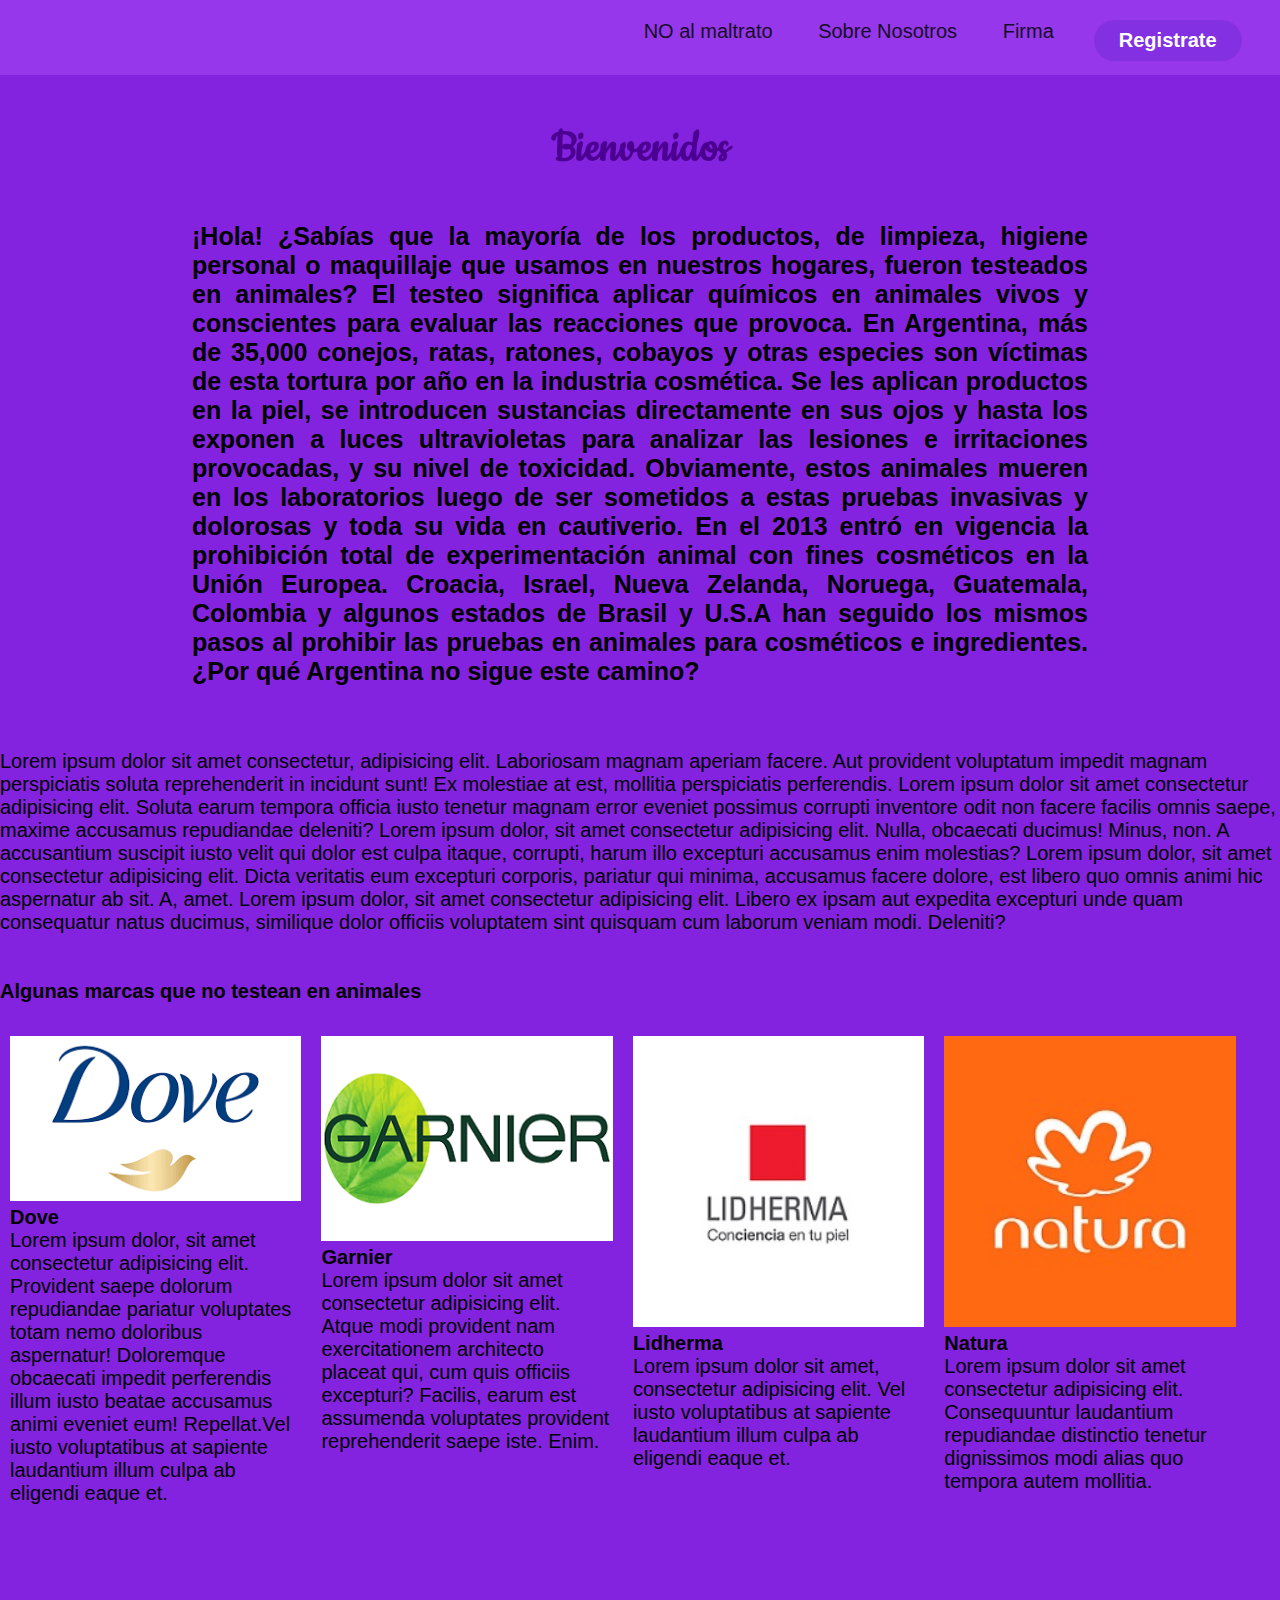
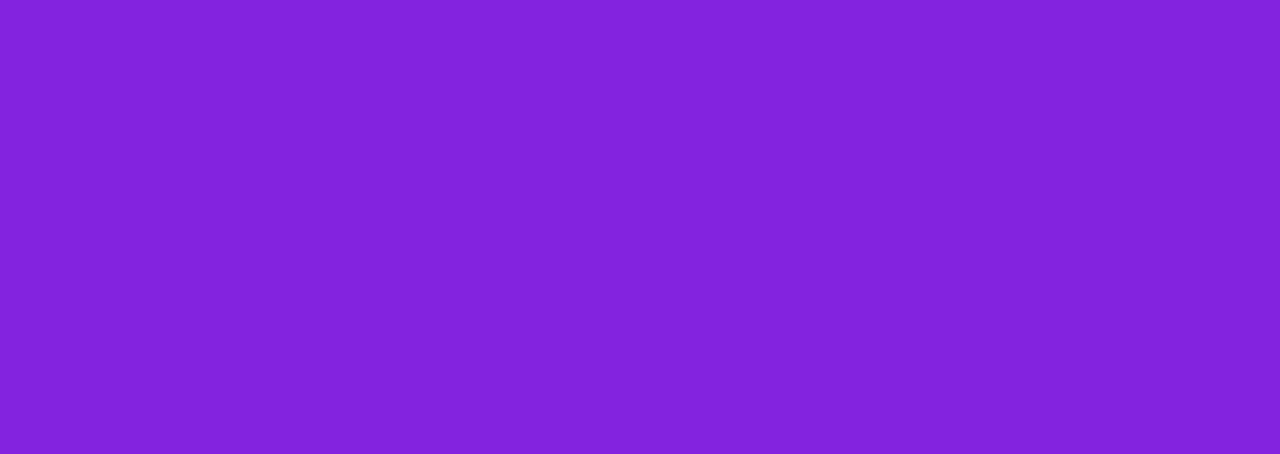
<file: index.html>
<!DOCTYPE html>
<html lang="en">
<head>
    <link rel="icon" href="./imagenes/_1_no_al_maltrato_animal_by_tiziii_d6vcvkf-fullview.png" />
    <meta charset="UTF-8">
    <meta http-equiv="X-UA-Compatible" content="IE=edge">
    <meta name="viewport" content="width=device-width, initial-scale=1.0">
    <link rel="preconnect" href="https://fonts.googleapis.com">
<link rel="preconnect" href="https://fonts.gstatic.com" crossorigin>
<link href="https://fonts.googleapis.com/css2?family=Cookie&display=swap" rel="stylesheet">
<link rel="StyleSheet" href="style.css" type="text/css" media="screen" />
    <title>Mi Primera Pagina</title>
    <style>
        body{
               background-image: url('https://st.depositphotos.com/64905624/60868/i/450/depositphotos_608683068-stock-photo-seamless-80s-holographic-pink-blue.jpg');
               background-repeat: no-repeat;
               background-attachment: fixed;
               background-size: cover;

               }
    </style>
</head>
<body>
    <header class="header">
    </div>
    <nav>
        <ul class="nav-links">
            <li><a href="https://www.animanaturalis.org/p/1332/maltrato-animal-antesala-de-la-violencia-social" target="_blank">NO al maltrato</a></li> 
            <li><a href="http://somosrescateanimal.org/" target="_blank">Sobre Nosotros</a></li>
            <li><a href="https://www.change.org/p/stop-testeo-argentina-aprueben-una-ley-para-prohibir-el-testeo-en-animales-sergiomassa-maxiferraro-leonardo-grosso-cristianritondo-schiavonih-luisnaidenoff" target="_blank">Firma</a></li>
        </ul>
    </nav>
    <a href="/pages/registrate.html" target="_blank" class="boton"><button>Registrate</button></a>


</header>
<br>
<br>
    <h1 class="titulo"> Bienvenidos </h1>
<br>
<br>
    <h2 class="info">¡Hola! ¿Sabías que la mayoría de los productos, de limpieza, higiene personal o maquillaje que usamos en nuestros hogares, fueron testeados en animales?

        El testeo significa aplicar químicos en animales vivos y conscientes para evaluar las reacciones que provoca. En Argentina, más de 35,000 conejos, ratas, ratones, cobayos y otras especies son víctimas de esta tortura por año en la industria cosmética. Se les aplican productos en la piel, se introducen sustancias directamente en sus ojos y hasta los exponen a luces ultravioletas para analizar las lesiones e irritaciones provocadas, y su nivel de toxicidad. 
        
        Obviamente, estos animales mueren en los laboratorios luego de ser sometidos a estas pruebas invasivas y dolorosas y toda su vida en cautiverio. En el 2013 entró en vigencia la prohibición total de experimentación animal con fines cosméticos en la Unión Europea. Croacia, Israel, Nueva Zelanda, Noruega, Guatemala, Colombia y algunos estados de Brasil y U.S.A han seguido los mismos pasos al prohibir las pruebas en animales para cosméticos e ingredientes. ¿Por qué Argentina no sigue este camino?</h2>

    </body>
</header>
<main>
    <section class="presentacion">
        <div class="sobre-mi">
            <p>Lorem ipsum dolor sit amet consectetur, adipisicing elit. Laboriosam magnam aperiam facere.
                Aut provident voluptatum impedit magnam perspiciatis soluta reprehenderit
                in incidunt sunt! Ex molestiae at est, mollitia perspiciatis perferendis.
            Lorem ipsum dolor sit amet consectetur adipisicing elit. Soluta earum tempora officia iusto tenetur magnam error eveniet possimus corrupti inventore odit non facere facilis omnis saepe, maxime accusamus repudiandae deleniti?
        Lorem ipsum dolor, sit amet consectetur adipisicing elit. Nulla, obcaecati ducimus! Minus, non. A accusantium suscipit iusto velit qui dolor est culpa itaque, corrupti, harum illo excepturi accusamus enim molestias?
    Lorem ipsum dolor, sit amet consectetur adipisicing elit. Dicta veritatis eum excepturi corporis, pariatur qui minima, accusamus facere dolore, est libero quo omnis animi hic aspernatur ab sit. A, amet. Lorem ipsum dolor, sit amet consectetur adipisicing elit. Libero ex ipsam aut expedita excepturi unde quam consequatur natus ducimus, similique dolor officiis voluptatem sint quisquam cum laborum veniam modi. Deleniti?</p>
            </main>
<br>
<br>
<body>
    <h2>Algunas marcas que no testean en animales</h2>
<br>
<div class="container">
    <div class="columnasx4">
        <img src="imagenes/dove-logo.png" alt="Dove" />
        <h3>Dove</h3>
        <p>Lorem ipsum dolor, sit amet consectetur adipisicing elit. Provident saepe dolorum repudiandae pariatur voluptates totam nemo doloribus aspernatur! Doloremque obcaecati impedit perferendis illum iusto beatae accusamus animi eveniet eum! Repellat.Vel iusto voluptatibus at sapiente laudantium illum culpa ab eligendi eaque et. </p>
    </div>
    <div class="columnasx4">
        <img src="imagenes/Garnier-logo.png" alt="Garnier" />
        <h3>Garnier</h3>
        <p>Lorem ipsum dolor sit amet consectetur adipisicing elit. Atque modi provident nam exercitationem architecto placeat qui, cum quis officiis excepturi? Facilis, earum est assumenda voluptates provident reprehenderit saepe iste. Enim.</p>
    </div>
    <div class="columnasx4">
        <img src="imagenes/lidherma-logo.jpg" alt="Lidherma" />
        <h3>Lidherma</h3>
        <p>Lorem ipsum dolor sit amet, consectetur adipisicing elit. Vel iusto voluptatibus at sapiente laudantium illum culpa ab eligendi eaque et.</p>
    </div>
    <div class="columnasx4">
        <img src="imagenes/logo-natura.jpeg" alt="Natura" />
        <h3>Natura</h3>
        <p>Lorem ipsum dolor sit amet consectetur adipisicing elit. Consequuntur laudantium repudiandae distinctio tenetur dignissimos modi alias quo tempora autem mollitia.
        </p>
    </div>
</div>
<br>
<br>
<aside class="video">
<iframe width="900" height="500" src="https://www.youtube.com/embed/xdqB7X_ExWA" title="YouTube video player" frameborder="0" allow="accelerometer; autoplay; clipboard-write; encrypted-media; gyroscope; picture-in-picture" allowfullscreen></iframe>
</aside>
  <br> 
<br> 
      </body>
    </body>
   </html>
</file>
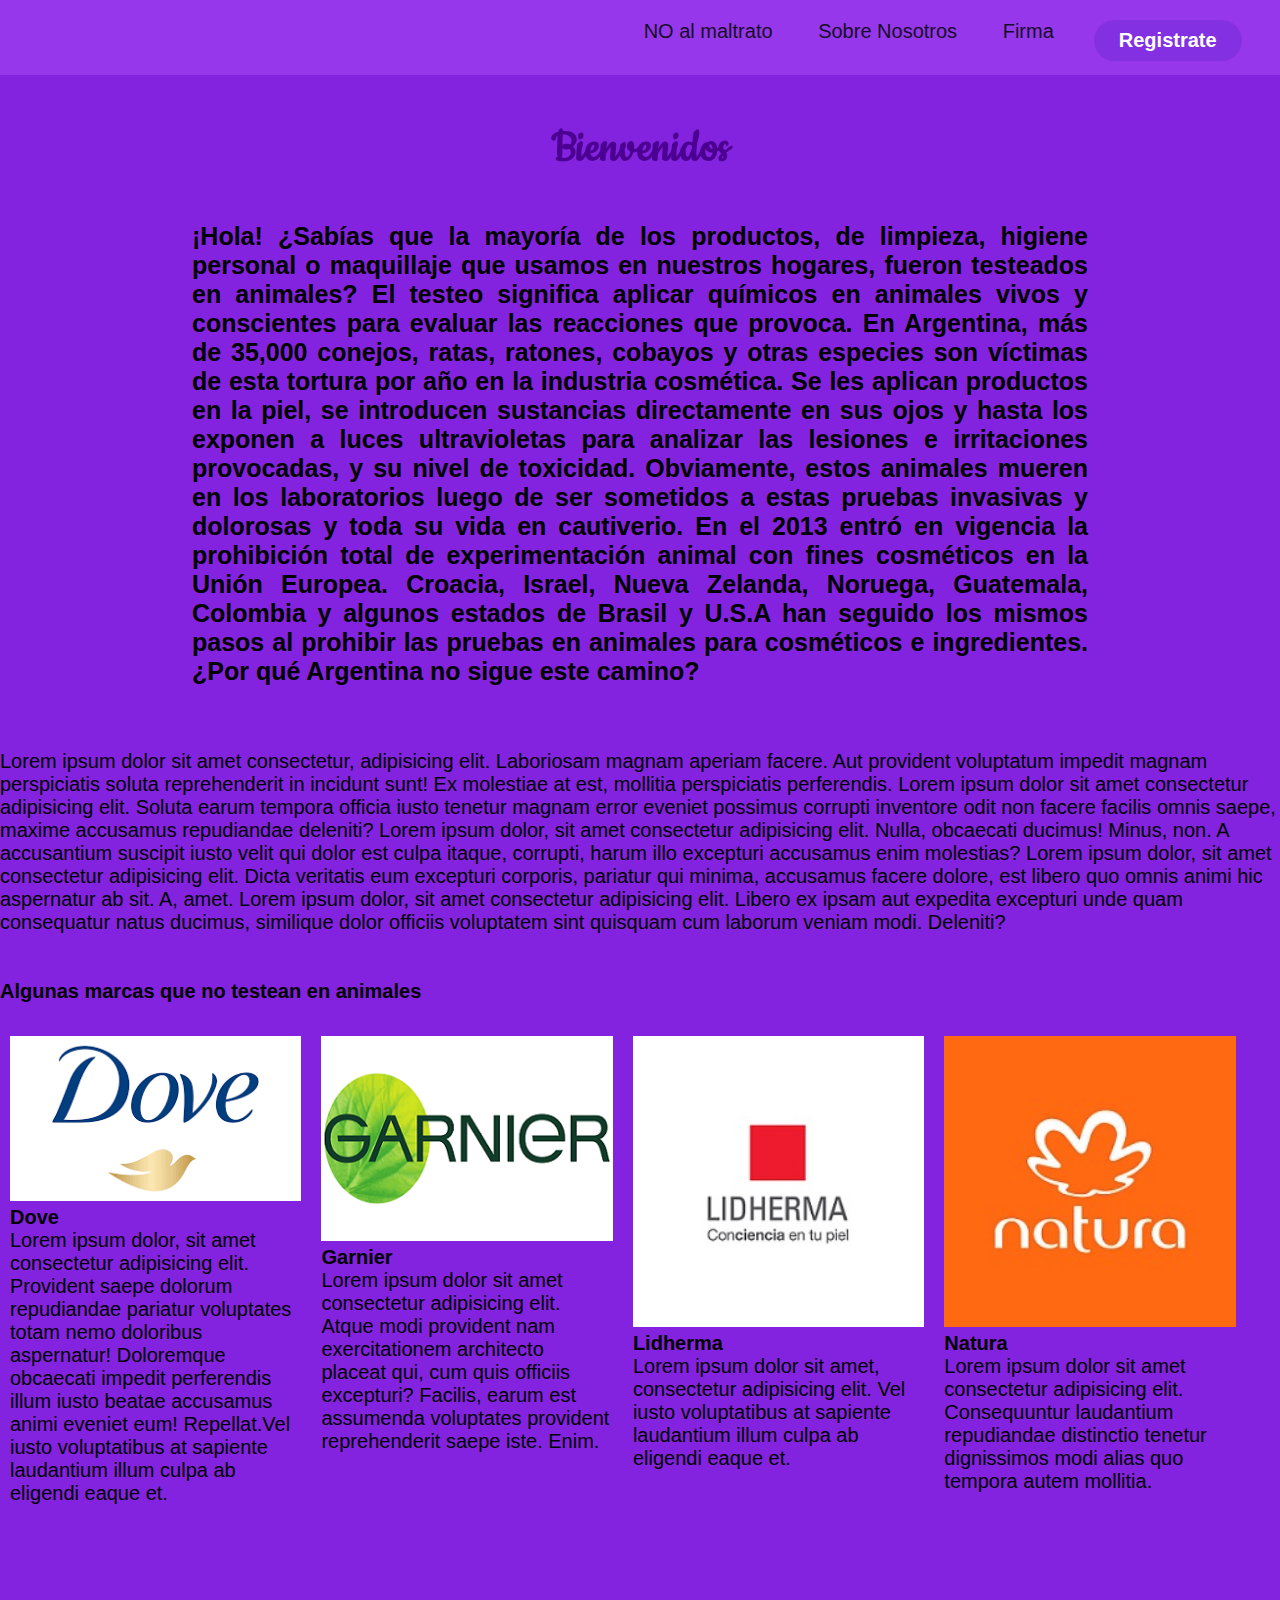
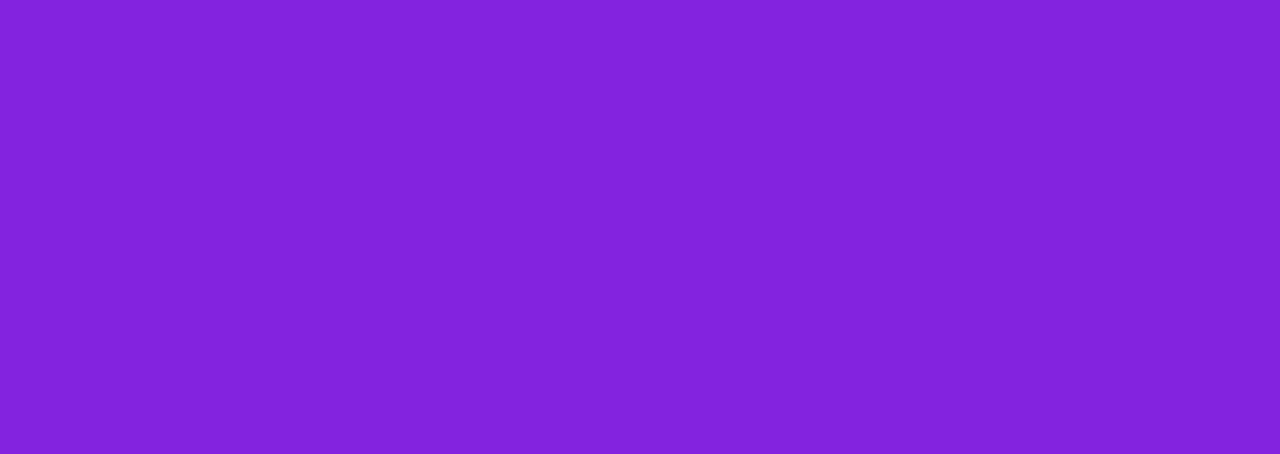
<file: Prueba.html>
<!DOCTYPE html>
<html lang="en">
<head>
    <link rel="icon" href="./imagenes/_1_no_al_maltrato_animal_by_tiziii_d6vcvkf-fullview.png" />
    <meta charset="UTF-8">
    <meta http-equiv="X-UA-Compatible" content="IE=edge">
    <meta name="viewport" content="width=device-width, initial-scale=1.0">
    <link rel="preconnect" href="https://fonts.googleapis.com">
<link rel="preconnect" href="https://fonts.gstatic.com" crossorigin>
<link href="https://fonts.googleapis.com/css2?family=Cookie&display=swap" rel="stylesheet">
<link rel="StyleSheet" href="Prueba.css" type="text/css" media="screen" />
    <title>Mi Primera Pagina</title>
    <style>
        body{
               background-image: url('https://st.depositphotos.com/64905624/60868/i/450/depositphotos_608683068-stock-photo-seamless-80s-holographic-pink-blue.jpg');
               background-repeat: no-repeat;
               background-attachment: fixed;
               background-size: cover;

               }
    </style>
</head>
<body>
    <header class="header">
    </div>
    <nav>
        <ul class="nav-links">
            <li><a href="https://www.animanaturalis.org/p/1332/maltrato-animal-antesala-de-la-violencia-social" target="_blank">NO al maltrato</a></li> 
            <li><a href="http://somosrescateanimal.org/" target="_blank">Sobre Nosotros</a></li>
            <li><a href="https://www.change.org/p/stop-testeo-argentina-aprueben-una-ley-para-prohibir-el-testeo-en-animales-sergiomassa-maxiferraro-leonardo-grosso-cristianritondo-schiavonih-luisnaidenoff" target="_blank">Firma</a></li>
        </ul>
    </nav>
    <a href="/pages/registrate.html" target="_blank" class="boton"><button>Registrate</button></a>


</header>
<br>
<br>
    <h1 class="titulo"> Bienvenidos </h1>
<br>
<br>
    <h2 class="info">¡Hola! ¿Sabías que la mayoría de los productos, de limpieza, higiene personal o maquillaje que usamos en nuestros hogares, fueron testeados en animales?

        El testeo significa aplicar químicos en animales vivos y conscientes para evaluar las reacciones que provoca. En Argentina, más de 35,000 conejos, ratas, ratones, cobayos y otras especies son víctimas de esta tortura por año en la industria cosmética. Se les aplican productos en la piel, se introducen sustancias directamente en sus ojos y hasta los exponen a luces ultravioletas para analizar las lesiones e irritaciones provocadas, y su nivel de toxicidad. 
        
        Obviamente, estos animales mueren en los laboratorios luego de ser sometidos a estas pruebas invasivas y dolorosas y toda su vida en cautiverio. En el 2013 entró en vigencia la prohibición total de experimentación animal con fines cosméticos en la Unión Europea. Croacia, Israel, Nueva Zelanda, Noruega, Guatemala, Colombia y algunos estados de Brasil y U.S.A han seguido los mismos pasos al prohibir las pruebas en animales para cosméticos e ingredientes. ¿Por qué Argentina no sigue este camino?</h2>

    </body>
</header>
<main>
    <section class="presentacion">
        <div class="sobre-mi">
            <p>Lorem ipsum dolor sit amet consectetur, adipisicing elit. Laboriosam magnam aperiam facere.
                Aut provident voluptatum impedit magnam perspiciatis soluta reprehenderit
                in incidunt sunt! Ex molestiae at est, mollitia perspiciatis perferendis.
            Lorem ipsum dolor sit amet consectetur adipisicing elit. Soluta earum tempora officia iusto tenetur magnam error eveniet possimus corrupti inventore odit non facere facilis omnis saepe, maxime accusamus repudiandae deleniti?
        Lorem ipsum dolor, sit amet consectetur adipisicing elit. Nulla, obcaecati ducimus! Minus, non. A accusantium suscipit iusto velit qui dolor est culpa itaque, corrupti, harum illo excepturi accusamus enim molestias?
    Lorem ipsum dolor, sit amet consectetur adipisicing elit. Dicta veritatis eum excepturi corporis, pariatur qui minima, accusamus facere dolore, est libero quo omnis animi hic aspernatur ab sit. A, amet. Lorem ipsum dolor, sit amet consectetur adipisicing elit. Libero ex ipsam aut expedita excepturi unde quam consequatur natus ducimus, similique dolor officiis voluptatem sint quisquam cum laborum veniam modi. Deleniti?</p>
            </main>
<br>
<br>
<body>
    <h2>Algunas marcas que no testean en animales</h2>
<br>
<div class="container">
    <div class="columnasx4">
        <img src="imagenes/dove-logo.png" alt="Dove" />
        <h3>Dove</h3>
        <p>Lorem ipsum dolor, sit amet consectetur adipisicing elit. Provident saepe dolorum repudiandae pariatur voluptates totam nemo doloribus aspernatur! Doloremque obcaecati impedit perferendis illum iusto beatae accusamus animi eveniet eum! Repellat.Vel iusto voluptatibus at sapiente laudantium illum culpa ab eligendi eaque et. </p>
    </div>
    <div class="columnasx4">
        <img src="imagenes/Garnier-logo.png" alt="Garnier" />
        <h3>Garnier</h3>
        <p>Lorem ipsum dolor sit amet consectetur adipisicing elit. Atque modi provident nam exercitationem architecto placeat qui, cum quis officiis excepturi? Facilis, earum est assumenda voluptates provident reprehenderit saepe iste. Enim.</p>
    </div>
    <div class="columnasx4">
        <img src="imagenes/lidherma-logo.jpg" alt="Lidherma" />
        <h3>Lidherma</h3>
        <p>Lorem ipsum dolor sit amet, consectetur adipisicing elit. Vel iusto voluptatibus at sapiente laudantium illum culpa ab eligendi eaque et.</p>
    </div>
    <div class="columnasx4">
        <img src="imagenes/logo-natura.jpeg" alt="Natura" />
        <h3>Natura</h3>
        <p>Lorem ipsum dolor sit amet consectetur adipisicing elit. Consequuntur laudantium repudiandae distinctio tenetur dignissimos modi alias quo tempora autem mollitia.
        </p>
    </div>
</div>
<br>
<br>
<aside class="video">
<iframe width="900" height="500" src="https://www.youtube.com/embed/xdqB7X_ExWA" title="YouTube video player" frameborder="0" allow="accelerometer; autoplay; clipboard-write; encrypted-media; gyroscope; picture-in-picture" allowfullscreen></iframe>
</aside>
  <br> 
<br> 
      </body>
    </body>
   </html>
</file>
<file: style.css>
* {
    box-sizing: border-box;
    margin: 0;
    padding: 0;
    font-family: 'Poppins', sans-serif;
    font-size: 20px;
}

body {
    background-color: #8423df;
}

.header {
    background-color: rgba(179, 87, 255, 0.404);
    display: flex;
    justify-content: flex-end;
    align-items: stretch;
    height: 75px;
    padding: 20px 3%;
}

.header .logo {
    cursor: pointer;
    margin-right: auto;
}

.header .logo img {
    height: 70px;
    width: auto;
    transition: all 0.3s;
}

.header .logo img:hover {
    transform: scale(1.2);
}

.header .nav-links {
    list-style: none;
}

.header .nav-links li {
    display: inline-block;
    padding: 0 20px;
}

.header .nav-links li:hover {
    transform: scale(1.1);
}

.header .nav-links a {
    font-size: 700;
    color: #160d27;
    text-decoration: none;
}

.header .nav-links li a:hover {
    color: #9700fc
}
.header .boton button{
    margin-left: 20px;
    font-weight: 700;
    color: #ffffff;
    padding: 9px 25px;
    background: #8330e2;
    border: none;
    border-radius: 50px;
    cursor: pointer;
    transition: all 0.3 ease 0s;
}
.titulo {
    display: flex;
    justify-content: center;
    color:rgb(75, 0, 146); 
    font-family: 'Cookie', cursive;
    font-size: 50px;
}
.info {
    margin-left: 15%;
    margin-right: 15%;
    text-align: justify;
    font-size: 25px;
    margin-bottom: 5%;
}
.container {
    width: 100%;
    margin: auto;
    margin-bottom: 50px;
  }
  .columnasx4 {
    width: 24.333%;
    float: left;
    padding: 10px 10px;
    box-sizing: border-box;
    margin: auto;
    margin: auto;
  }
  .columnasx4 img{
    width: 100%;
 }
</file>
<file: Prueba.css>
* {
    box-sizing: border-box;
    margin: 0;
    padding: 0;
    font-family: 'Poppins', sans-serif;
    font-size: 20px;
}

body {
    background-color: #8423df;
}

.header {
    background-color: rgba(179, 87, 255, 0.404);
    display: flex;
    justify-content: flex-end;
    align-items: stretch;
    height: 75px;
    padding: 20px 3%;
}

.header .logo {
    cursor: pointer;
    margin-right: auto;
}

.header .logo img {
    height: 70px;
    width: auto;
    transition: all 0.3s;
}

.header .logo img:hover {
    transform: scale(1.2);
}

.header .nav-links {
    list-style: none;
}

.header .nav-links li {
    display: inline-block;
    padding: 0 20px;
}

.header .nav-links li:hover {
    transform: scale(1.1);
}

.header .nav-links a {
    font-size: 700;
    color: #160d27;
    text-decoration: none;
}

.header .nav-links li a:hover {
    color: #9700fc
}
.header .boton button{
    margin-left: 20px;
    font-weight: 700;
    color: #ffffff;
    padding: 9px 25px;
    background: #8330e2;
    border: none;
    border-radius: 50px;
    cursor: pointer;
    transition: all 0.3 ease 0s;
}
.titulo {
    display: flex;
    justify-content: center;
    color:rgb(75, 0, 146); 
    font-family: 'Cookie', cursive;
    font-size: 50px;
}
.info {
    margin-left: 15%;
    margin-right: 15%;
    text-align: justify;
    font-size: 25px;
    margin-bottom: 5%;
}
.container {
    width: 100%;
    margin: auto;
    margin-bottom: 50px;
  }
  .columnasx4 {
    width: 24.333%;
    float: left;
    padding: 10px 10px;
    box-sizing: border-box;
    margin: auto;
    margin: auto;
  }
  .columnasx4 img{
    width: 100%;
 }
</file>
